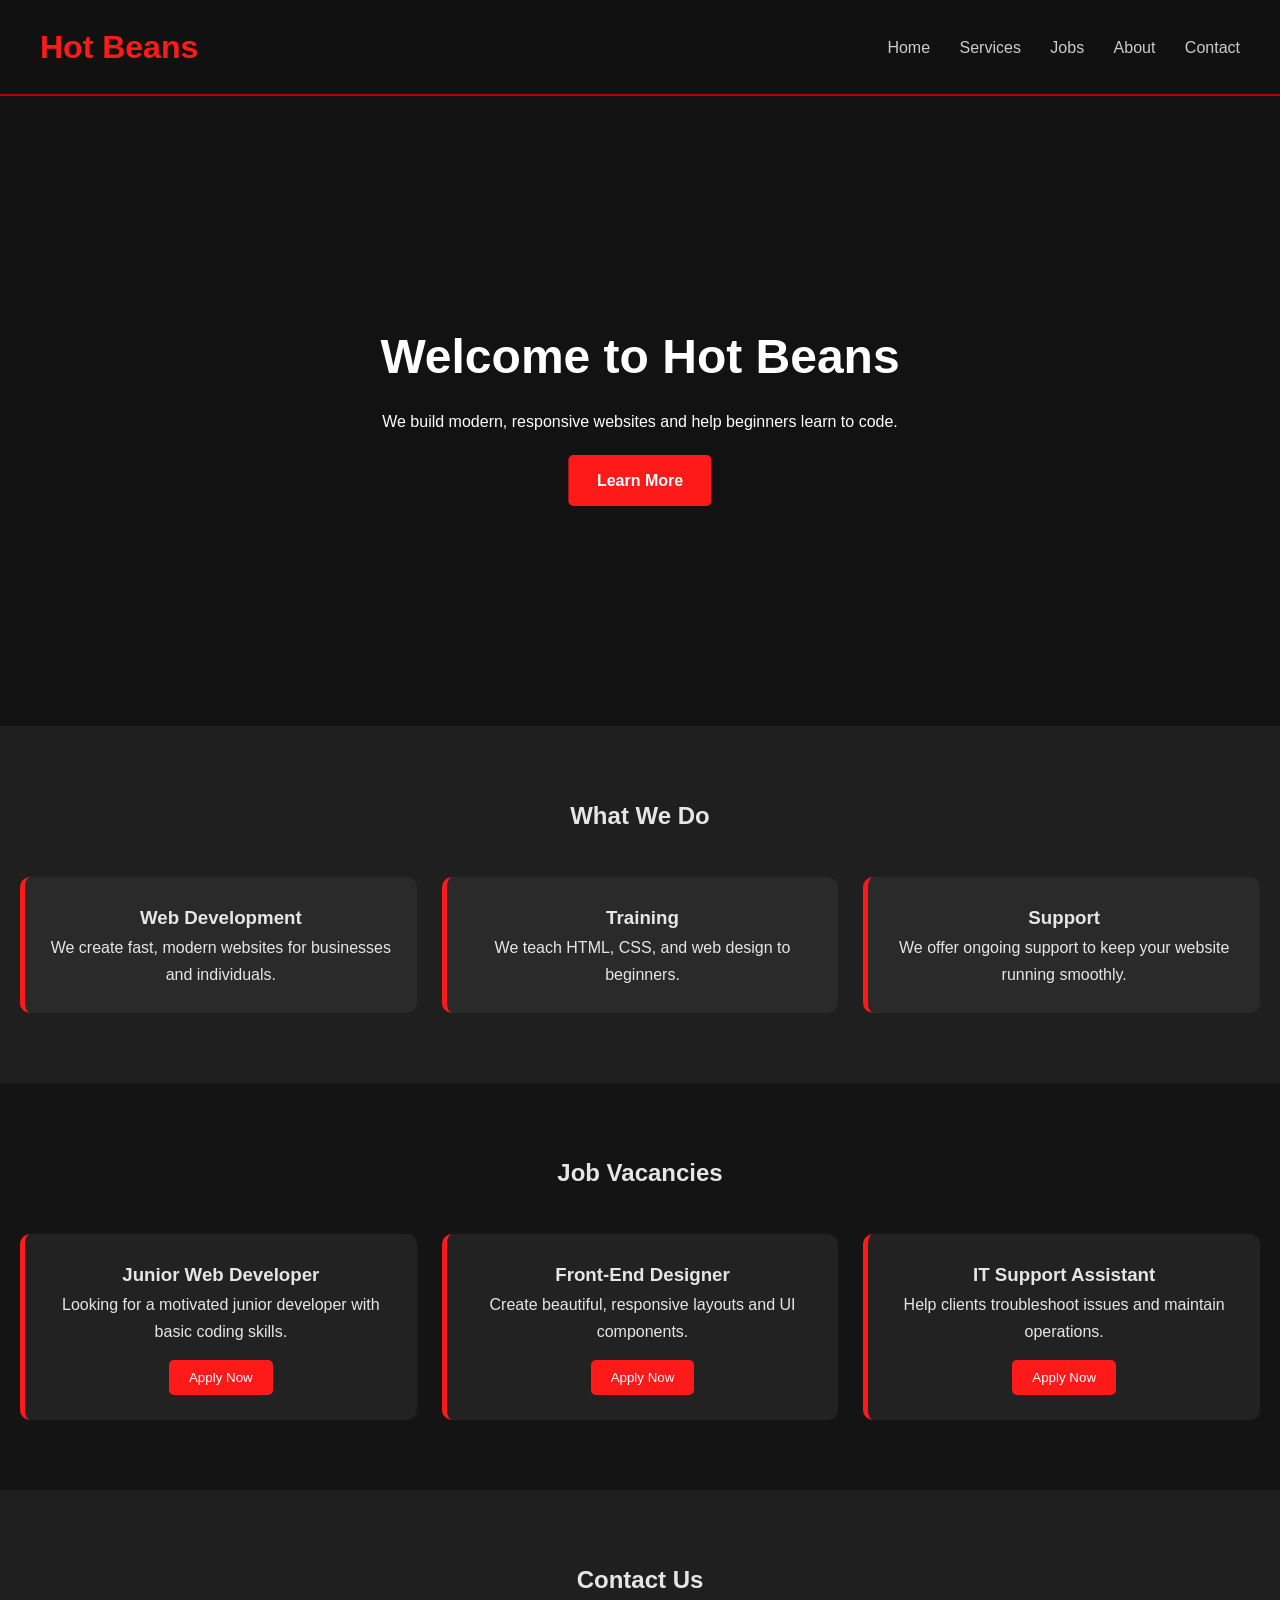
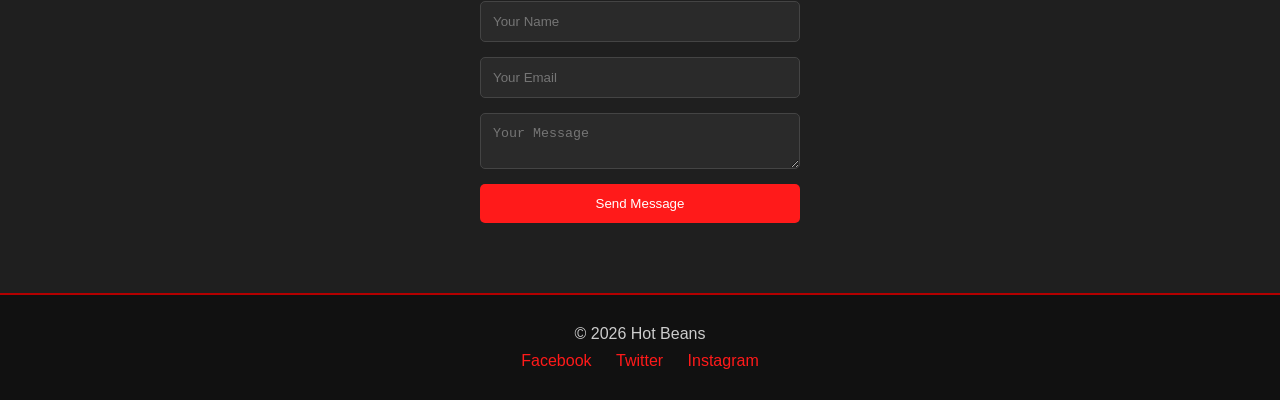
<file: index.html>
<!DOCTYPE html>
<html lang="en">
<head>
  <meta charset="UTF-8">
  <meta name="viewport" content="width=device-width, initial-scale=1.0">
  <title>Hot Beans</title>
  <link rel="stylesheet" href="style.css">
</head>

<body>

<header class="header">
  <h1>Hot Beans</h1>
  <nav class="nav">
    <a href="index.html">Home</a>
    <a href="#services">Services</a>
    <a href="#jobs">Jobs</a>
    <a href="about.html">About</a>
    <a href="#contact">Contact</a>
  </nav>
</header>

<!-- HERO SECTION -->
<section class="hero">
  <div class="hero-overlay"></div>
  <div class="hero-content">
    <h2>Welcome to Hot Beans</h2>
    <p>We build modern, responsive websites and help beginners learn to code.</p>
    <a href="#services" class="btn">Learn More</a>
  </div>
</section>

<!-- SERVICES -->
<section class="services" id="services">
  <h2>What We Do</h2>

  <div class="service-container">
    <div class="service">
      <h3>Web Development</h3>
      <p>We create fast, modern websites for businesses and individuals.</p>
    </div>

    <div class="service">
      <h3>Training</h3>
      <p>We teach HTML, CSS, and web design to beginners.</p>
    </div>

    <div class="service">
      <h3>Support</h3>
      <p>We offer ongoing support to keep your website running smoothly.</p>
    </div>
  </div>
</section>

<!-- JOBS -->
<section class="jobs" id="jobs">
  <h2>Job Vacancies</h2>

  <div class="job-container">
    <div class="job">
      <h3>Junior Web Developer</h3>
      <p>Looking for a motivated junior developer with basic coding skills.</p>
      <button class="apply-btn">Apply Now</button>
    </div>

    <div class="job">
      <h3>Front-End Designer</h3>
      <p>Create beautiful, responsive layouts and UI components.</p>
      <button class="apply-btn">Apply Now</button>
    </div>

    <div class="job">
      <h3>IT Support Assistant</h3>
      <p>Help clients troubleshoot issues and maintain operations.</p>
      <button class="apply-btn">Apply Now</button>
    </div>
  </div>
</section>

<!-- CONTACT -->
<section class="contact" id="contact">
  <h2>Contact Us</h2>

  <form class="contact-form">
    <input type="text" placeholder="Your Name" required>
    <input type="email" placeholder="Your Email" required>
    <textarea placeholder="Your Message" required></textarea>
    <button type="submit">Send Message</button>
  </form>
</section>

<!-- FOOTER -->
<footer class="footer">
  <p>© 2026 Hot Beans</p>
  <div class="socials">
    <a href="#">Facebook</a>
    <a href="#">Twitter</a>
    <a href="#">Instagram</a>
  </div>
</footer>

</body>
</html>
</file>
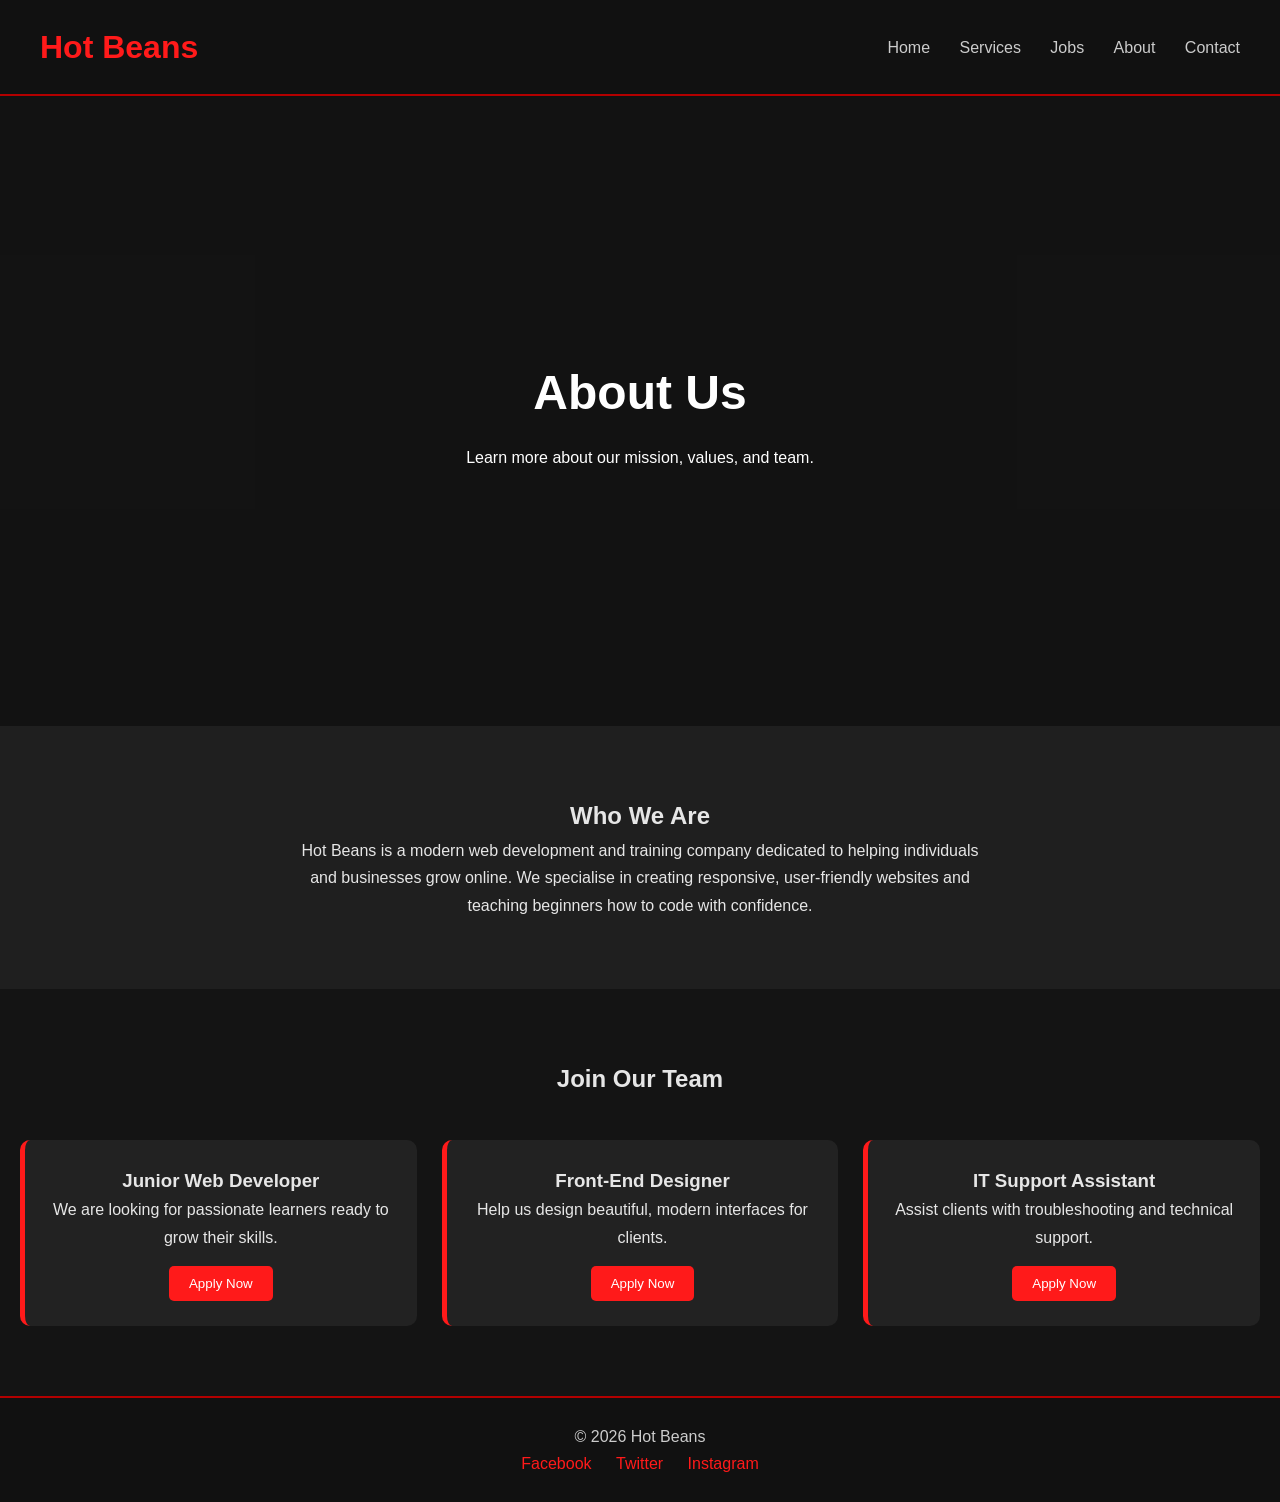
<file: about.html>
<!DOCTYPE html>
<html lang="en">
<head>
  <meta charset="UTF-8">
  <meta name="viewport" content="width=device-width, initial-scale=1.0">
  <title>About Hot Beans</title>
  <link rel="stylesheet" href="style.css">
</head>

<body>

<header class="header">
  <h1>Hot Beans</h1>
  <nav class="nav">
    <a href="index.html">Home</a>
    <a href="index.html#services">Services</a>
    <a href="index.html#jobs">Jobs</a>
    <a href="about.html">About</a>
    <a href="index.html#contact">Contact</a>
  </nav>
</header>

<section class="hero about-hero">
  <div class="hero-overlay"></div>
  <div class="hero-content">
    <h2>About Us</h2>
    <p>Learn more about our mission, values, and team.</p>
  </div>
</section>

<section class="services">
  <h2>Who We Are</h2>
  <p style="max-width: 700px; margin: auto;">
    Hot Beans is a modern web development and training company dedicated to helping
    individuals and businesses grow online. We specialise in creating responsive,
    user‑friendly websites and teaching beginners how to code with confidence.
  </p>
</section>

<section class="jobs">
  <h2>Join Our Team</h2>

  <div class="job-container">
    <div class="job">
      <h3>Junior Web Developer</h3>
      <p>We are looking for passionate learners ready to grow their skills.</p>
      <button class="apply-btn">Apply Now</button>
    </div>

    <div class="job">
      <h3>Front-End Designer</h3>
      <p>Help us design beautiful, modern interfaces for clients.</p>
      <button class="apply-btn">Apply Now</button>
    </div>

    <div class="job">
      <h3>IT Support Assistant</h3>
      <p>Assist clients with troubleshooting and technical support.</p>
      <button class="apply-btn">Apply Now</button>
    </div>
  </div>
</section>

<footer class="footer">
  <p>© 2026 Hot Beans</p>
  <div class="socials">
    <a href="#">Facebook</a>
    <a href="#">Twitter</a>
    <a href="#">Instagram</a>
  </div>
</footer>

</body>
</html>
</file>
<file: style.css>
/* RESET */
* {
  margin: 0;
  padding: 0;
  box-sizing: border-box;
}

body {
  font-family: "Poppins", sans-serif;
  background: #1a1a1a;
  color: #e6e6e6;
  line-height: 1.7;
}

/* HEADER */
.header {
  background: #111;
  padding: 20px 40px;
  display: flex;
  justify-content: space-between;
  align-items: center;
  position: sticky;
  top: 0;
  z-index: 100;
  border-bottom: 2px solid #b30000;
}

.header h1 {
  color: #ff1a1a;
  font-weight: 700;
}

.nav a {
  margin-left: 25px;
  text-decoration: none;
  color: #ccc;
  font-weight: 500;
  transition: 0.3s;
}

.nav a:hover {
  color: #ff1a1a;
}

/* HERO SECTION */
.hero {
  position: relative;
  height: 70vh;

  /* ⭐ WORKING IMAGE — developers around a table ⭐ */
  background: url('https://images.unsplash.com/photo-1522071820081-009f0129c71c?q=80&w=2070&auto=format&fit=crop')
              center/cover no-repeat;
}

.hero-overlay {
  position: absolute;
  top: 0;
  left: 0;
  width: 100%;
  height: 100%;
  background: rgba(15, 15, 15, 0.65);
}

.hero-content {
  position: absolute;
  top: 50%;
  left: 50%;
  transform: translate(-50%, -50%);
  text-align: center;
  color: white;
}

.hero h2 {
  font-size: 3rem;
  margin-bottom: 10px;
}

.btn {
  display: inline-block;
  margin-top: 20px;
  padding: 12px 28px;
  background: #ff1a1a;
  color: white;
  border-radius: 5px;
  text-decoration: none;
  font-weight: 600;
  transition: 0.3s;
}

.btn:hover {
  background: #cc0000;
}

/* SERVICES */
.services {
  padding: 70px 20px;
  text-align: center;
  background: #1f1f1f;
}

.service-container {
  display: grid;
  grid-template-columns: repeat(auto-fit, minmax(260px, 1fr));
  gap: 25px;
  margin-top: 40px;
}

.service {
  background: #2a2a2a;
  padding: 25px;
  border-radius: 10px;
  border-left: 5px solid #ff1a1a;
  transition: 0.3s;
}

.service:hover {
  transform: translateY(-5px);
}

/* JOBS */
.jobs {
  padding: 70px 20px;
  text-align: center;
  background: #141414;
}

.job-container {
  display: grid;
  grid-template-columns: repeat(auto-fit, minmax(260px, 1fr));
  gap: 25px;
  margin-top: 40px;
}

.job {
  background: #222;
  padding: 25px;
  border-radius: 10px;
  border-left: 5px solid #ff1a1a;
}

.apply-btn {
  margin-top: 15px;
  padding: 10px 20px;
  background: #ff1a1a;
  color: white;
  border: none;
  border-radius: 5px;
  cursor: pointer;
  transition: 0.3s;
}

.apply-btn:hover {
  background: #cc0000;
}

/* CONTACT */
.contact {
  padding: 70px 20px;
  text-align: center;
  background: #1f1f1f;
}

.contact-form {
  width: 320px;
  margin: auto;
  display: flex;
  flex-direction: column;
  gap: 15px;
}

.contact-form input,
.contact-form textarea {
  padding: 12px;
  border-radius: 5px;
  border: 1px solid #444;
  background: #2a2a2a;
  color: white;
}

.contact-form button {
  padding: 12px;
  background: #ff1a1a;
  color: white;
  border: none;
  border-radius: 5px;
  cursor: pointer;
}

.contact-form button:hover {
  background: #cc0000;
}

/* FOOTER */
.footer {
  background: #111;
  color: #ccc;
  text-align: center;
  padding: 25px;
  border-top: 2px solid #b30000;
}

.socials a {
  color: #ff1a1a;
  margin: 0 10px;
  text-decoration: none;
}
</file>
